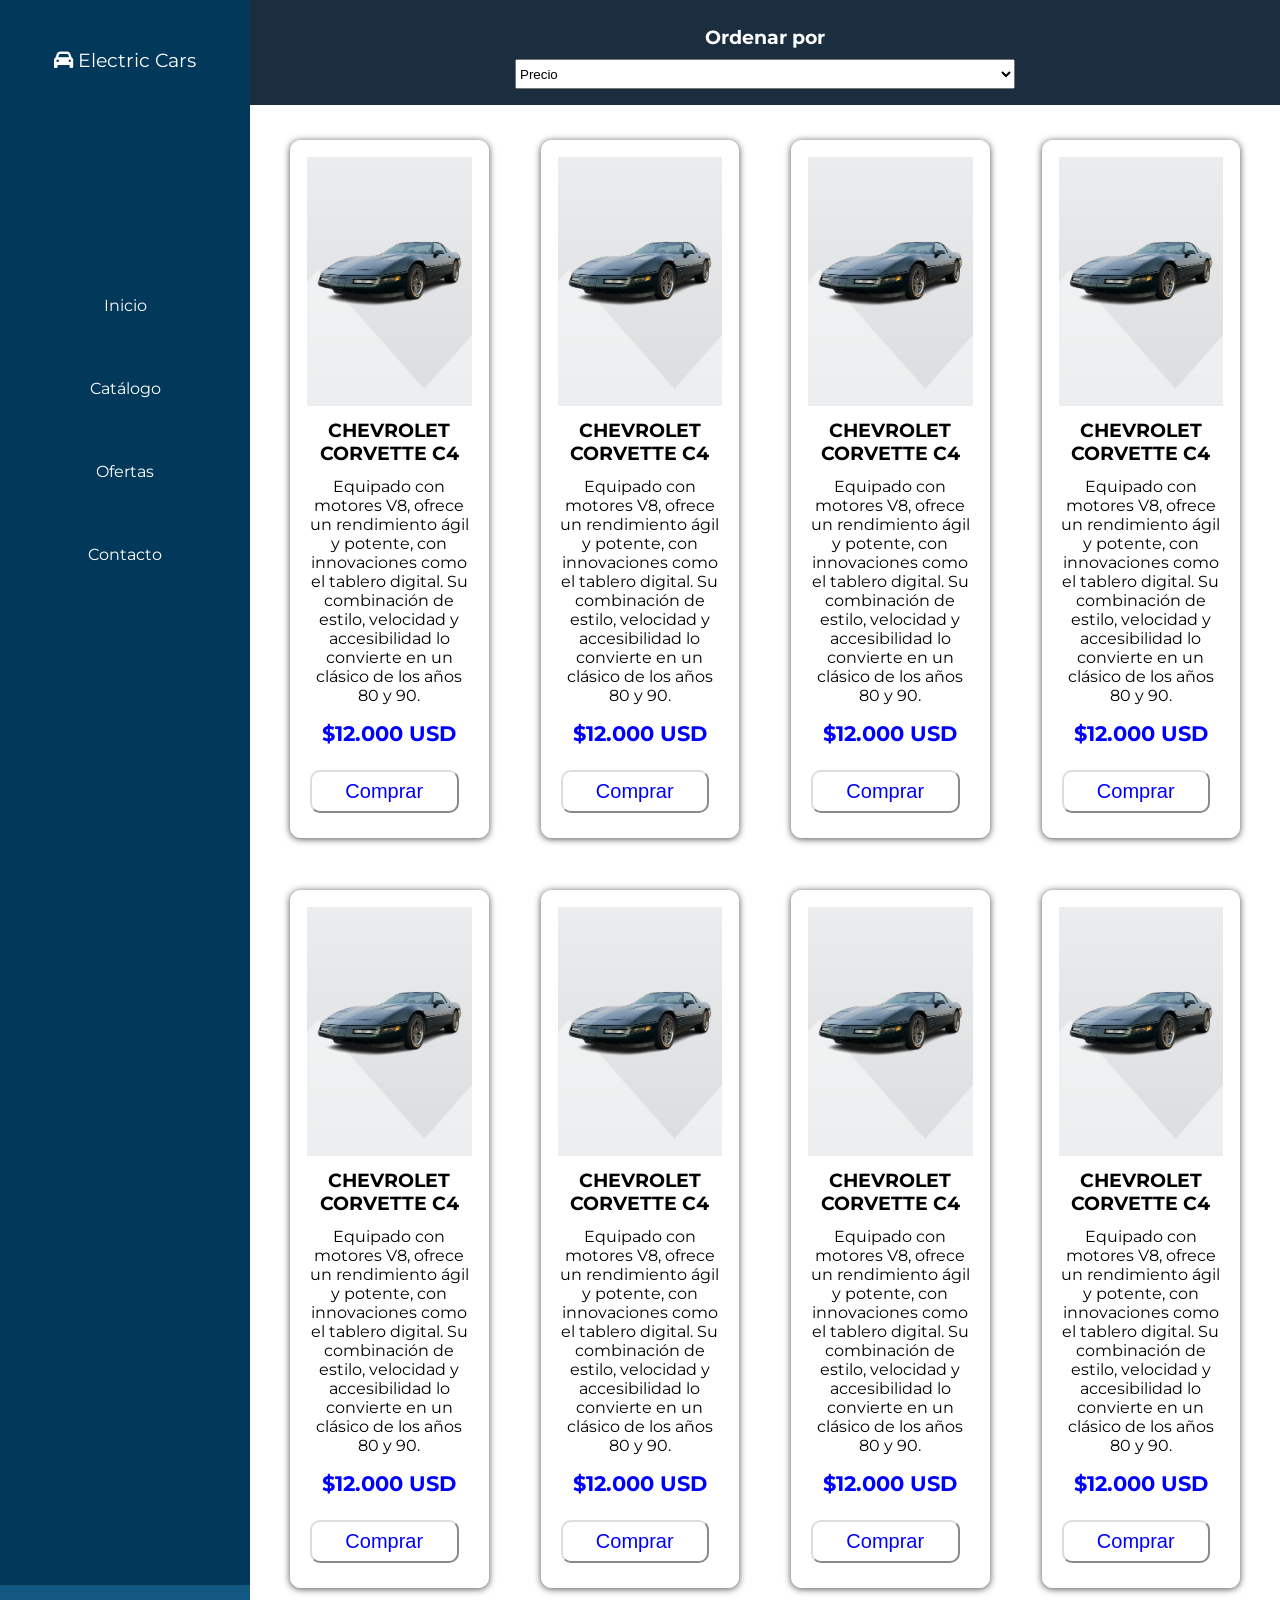
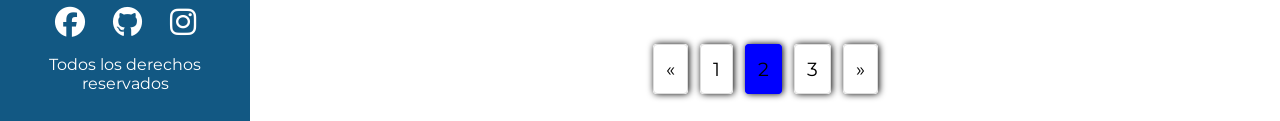
<file: index.html>
<!DOCTYPE html>
<html lang="en">

<head>
    <meta charset="UTF-8">
    <meta name="viewport" content="width=device-width, initial-scale=1.0">
    <title>Electric Car Store</title>
    <link rel="stylesheet" href="https://cdnjs.cloudflare.com/ajax/libs/font-awesome/6.7.2/css/all.min.css">
    <link rel="stylesheet" href="./assets/css/style.css">

</head>

<body>
    <div class="grid-container">

        <!-- Sidebar -->

        <aside class="sidebar">
            <div class="sidebar-title">
                <i class="fa-solid fa-car"></i>
                Electric Cars
            </div>

            <div class="menu">
                <li><a href="#">Inicio</li></a>
                <li><a href="#">Catálogo</li></a>
                <li><a href="#">Ofertas</li></a>
                <li><a href="#">Contacto</li></a>
            </div>

            <div class="menu-bars">
                <a href="#"><i class="fa-solid fa-bars"></i></a>
            </div>

        </aside>


        <!-- Header -->

        <header class="header">

            <div class="filter">
                <label>
                    <h3>Ordenar por</h3>
                </label>

                <select class="select">
                    <option value="Precio">Precio</option>
                    <option value="Marca">Marca</option>
                    <option value="Disponibilidad">Disponibilidad</option>
                </select>
            </div>

        </header>

        <!-- Main -->

        <main class="main">

            <div class="card-container">

                <div class="card">
                    <img src="./assets/imgs/corvettemj.jpg">
                    <h3>CHEVROLET CORVETTE C4   </h3>
                    <p class="description">Equipado con motores V8, ofrece un rendimiento ágil y potente, con innovaciones como el tablero
                        digital. Su combinación de estilo, velocidad y accesibilidad lo convierte en un clásico de los
                        años 80 y 90.</p>
                    <p class="value">$12.000 USD</p>
                    <button class="see-more">
                        <a href="#">Comprar</a>
                    </button>
                </div>

                <div class="card">
                    <img src="./assets/imgs/corvettemj.jpg">
                    <h3>CHEVROLET CORVETTE C4   </h3>
                    <p class="description">Equipado con motores V8, ofrece un rendimiento ágil y potente, con innovaciones como el tablero
                        digital. Su combinación de estilo, velocidad y accesibilidad lo convierte en un clásico de los
                        años 80 y 90.</p>
                    <p class="value">$12.000 USD</p>
                    <button class="see-more">
                        <a href="#">Comprar</a>
                    </button>
                </div>

                <div class="card">
                    <img src="./assets/imgs/corvettemj.jpg">
                    <h3>CHEVROLET CORVETTE C4   </h3>
                    <p class="description">Equipado con motores V8, ofrece un rendimiento ágil y potente, con innovaciones como el tablero
                        digital. Su combinación de estilo, velocidad y accesibilidad lo convierte en un clásico de los
                        años 80 y 90.</p>
                    <p class="value">$12.000 USD</p>
                    <button class="see-more">
                        <a href="#">Comprar</a>
                    </button>
                </div>

                <div class="card">
                    <img src="./assets/imgs/corvettemj.jpg">
                    <h3>CHEVROLET CORVETTE C4   </h3>
                    <p class="description">Equipado con motores V8, ofrece un rendimiento ágil y potente, con innovaciones como el tablero
                        digital. Su combinación de estilo, velocidad y accesibilidad lo convierte en un clásico de los
                        años 80 y 90.</p>
                    <p class="value">$12.000 USD</p>
                    <button class="see-more">
                        <a href="#">Comprar</a>
                    </button>
                </div>

                <div class="card">
                    <img src="./assets/imgs/corvettemj.jpg">
                    <h3>CHEVROLET CORVETTE C4   </h3>
                    <p class="description">Equipado con motores V8, ofrece un rendimiento ágil y potente, con innovaciones como el tablero
                        digital. Su combinación de estilo, velocidad y accesibilidad lo convierte en un clásico de los
                        años 80 y 90.</p>
                    <p class="value">$12.000 USD</p>
                    <button class="see-more">
                        <a href="#">Comprar</a>
                    </button>
                </div>

                <div class="card">
                    <img src="./assets/imgs/corvettemj.jpg">
                    <h3>CHEVROLET CORVETTE C4   </h3>
                    <p class="description">Equipado con motores V8, ofrece un rendimiento ágil y potente, con innovaciones como el tablero
                        digital. Su combinación de estilo, velocidad y accesibilidad lo convierte en un clásico de los
                        años 80 y 90.</p>
                    <p class="value">$12.000 USD</p>
                    <button class="see-more">
                        <a href="#">Comprar</a>
                    </button>
                </div>

                <div class="card">
                    <img src="./assets/imgs/corvettemj.jpg">
                    <h3>CHEVROLET CORVETTE C4   </h3>
                    <p class="description">Equipado con motores V8, ofrece un rendimiento ágil y potente, con innovaciones como el tablero
                        digital. Su combinación de estilo, velocidad y accesibilidad lo convierte en un clásico de los
                        años 80 y 90.</p>
                    <p class="value">$12.000 USD</p>
                    <button class="see-more">
                        <a href="#">Comprar</a>
                    </button>
                </div>

                <div class="card">
                    <img src="./assets/imgs/corvettemj.jpg">
                    <h3>CHEVROLET CORVETTE C4   </h3>
                    <p class="description">Equipado con motores V8, ofrece un rendimiento ágil y potente, con innovaciones como el tablero
                        digital. Su combinación de estilo, velocidad y accesibilidad lo convierte en un clásico de los
                        años 80 y 90.</p>
                    <p class="value">$12.000 USD</p>
                    <button class="see-more">
                        <a href="#">Comprar</a>
                    </button>
                </div>

            </div>

            <!-- Pagination -->

            <div class="pagination">
                <a href="#" class="arrow">&laquo;</a>
                <a href="#" class="number">1</a>
                <a href="#" class="number-active">2</a>
                <a href="#" class="number">3</a>
                <a href="#" class="arrow">&raquo;</a>
            </div>
        </main>


        <!-- Footer -->

        <footer class="footer">
            <div class="social-media">

                <a href="#">
                    <i class="fa-brands fa-facebook"></i>
                </a>

                <a href="https://github.com/Kvvnor" target="_blank">
                    <i class="fa-brands fa-github"></i>
                </a>

                <a href="https://www.instagram.com/kvvnor" target="_blank">
                    <i class="fa-brands fa-instagram"></i>
                </a>
            </div>

            <div class="footer-text">
                Todos los derechos reservados
            </div>
        </footer>

    </div>

</body>

</html>
</file>
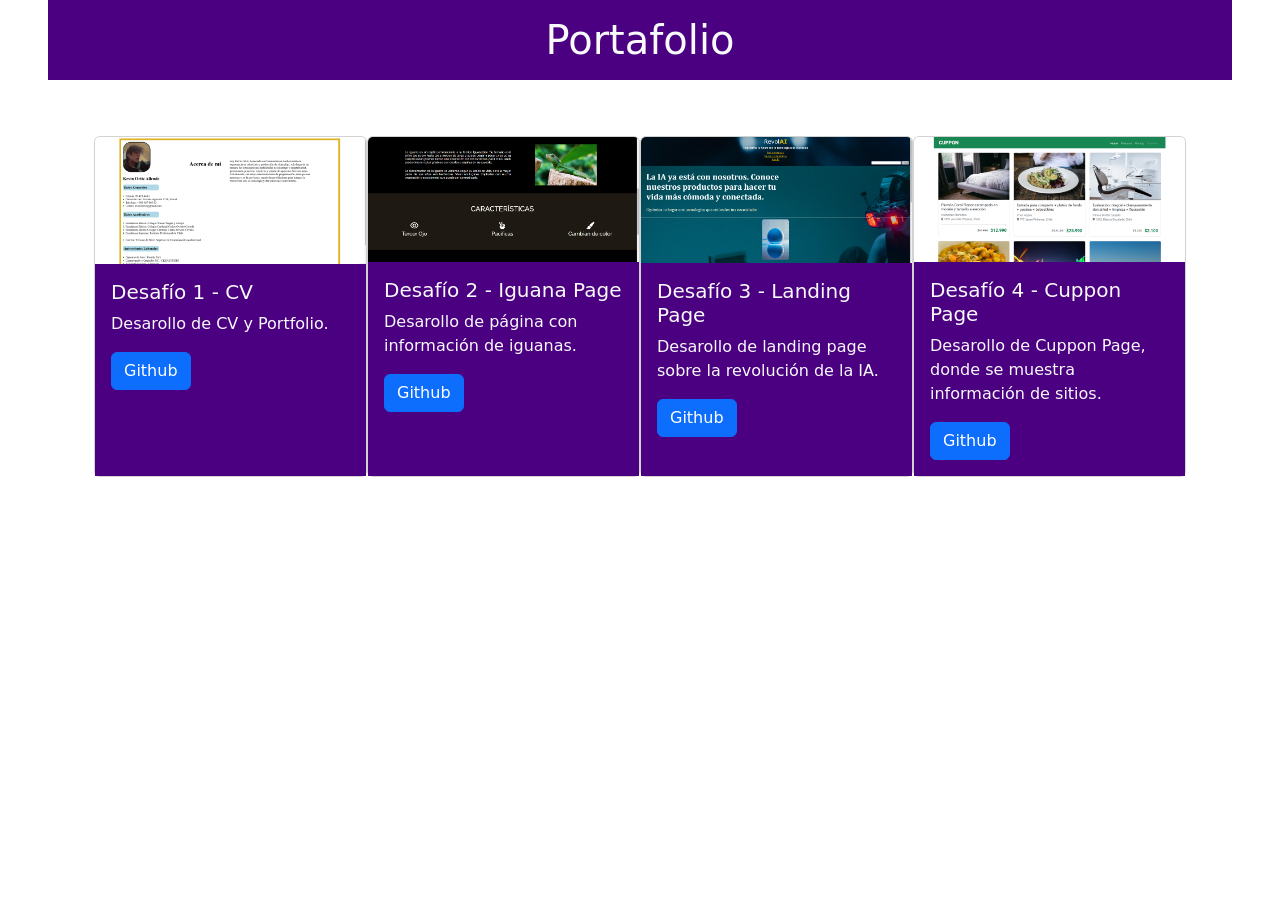
<file: portfolio.html>
<!DOCTYPE html>
<html lang="es">
<head>
    <meta charset="UTF-8">
    <meta name="viewport" content="width=device-width, initial-scale=1.0">
    <link rel="stylesheet" href="https://cdn.jsdelivr.net/npm/bootstrap@5.3.3/dist/css/bootstrap.min.css">
    <link rel="stylesheet" href="./assets/css/style2.css">
    <title>Prueba 1 - Portafolio</title>
</head>

<body>
    <header>
        <h1 class="text-light p-3 mx-5 d-flex justify-content-center">Portafolio</h1>
    </header>

    <main class="container d-flex justify-content-center">
        <div class="container">

            <div class="my-5 card" style="width: 18rem;">
                <img src="./assets/imgs/desafío1.png" class="card-img-top" alt="...">
                <div class="card-body">
                    <h5 class="card-title text-light">Desafío 1 - CV</h5>
                    <p class="card-text text-light">Desarollo de CV y Portfolio.</p>
              <a href="#" class="btn btn-primary">Github</a>
            </div>
          </div>
          
          <div class="my-5 card" style="width: 18rem;">
              <img src="./assets/imgs/desafío2.png" class="card-img-top" alt="...">
              <div class="card-body">
                  <h5 class="card-title text-light">Desafío 2 - Iguana Page</h5>
                      <p class="card-text text-light">Desarollo de página con información de iguanas.</p>
                      <a href="#" class="btn btn-primary">Github</a>
                    </div>
                </div>
                
                <div class="my-5 card" style="width: 18rem;">
                    <img src="./assets/imgs/desafío3.png" class="card-img-top" alt="...">
                    <div class="card-body">
                        <h5 class="card-title text-light">Desafío 3 - Landing Page</h5>
                        <p class="card-text text-light">Desarollo de landing page sobre la revolución de la IA.</p>
                        <a href="#" class="btn btn-primary">Github</a>
                    </div>
                </div>
                
                <div class="my-5 card" style="width: 18rem;">
            <img src="./assets/imgs/desafío4.png" class="card-img-top" alt="...">
            <div class="card-body">
                <h5 class="card-title text-light">Desafío 4 - Cuppon Page</h5>
                <p class="card-text text-light">Desarollo de Cuppon Page, donde se muestra información de sitios.</p>
                <a href="#" class="btn btn-primary">Github</a>
            </div>
        </div>
    </div>
        
    </main>

    
</body>
</html>
</file>
<file: assets/css/style.css>
@import url('https://fonts.googleapis.com/css2?family=Boldonse&family=Montserrat:ital,wght@0,100..900;1,100..900&family=Roboto:ital,wght@0,100..900;1,100..900&display=swap');


* {
    margin: 0;
    padding: 0;
    box-sizing: border-box;
}



body {
    font-family: "Montserrat";
}

/* Grid-template-areas */

.grid-container {
    display: grid;
    grid-template-columns: 250px auto;
    grid-template-rows: auto 1fr auto;
    grid-template-areas:
        "sidebar header"
        "sidebar main"
        "footer main";
    min-height: 100vh;
    width: 100%;
}

/* Sidebar */

.sidebar {
    grid-area: sidebar;
    background-color: #023859;
    padding: 1rem;
    color: white;
    list-style-type: none;
    display: flex;
    flex-direction: column;
    align-items: center;
}

.sidebar-title {
    margin: 2rem;
    font-size: 1.2rem;
}

.menu {
    padding: 10rem;
    display: flex;
    flex-direction: column;
    align-items: center;
}

.menu li {
    padding: 2rem;
}

.menu a {
    text-decoration: none;
    color: white;
}

.menu a:hover {
    color: #a9a8a8;
    transition: 0.3s ease-out;
}

.menu-bars {
    display: none;
}

/* Header */

.header {
    grid-area: header;
    background-color: #1A2E40;
    padding: 1rem;
    text-align: center;
}

.filter h3 {
    color: white;
    margin: 10px;
}

.header .select {
    width: 500px;
    height: 30px;
}

/* Main */

.main {
    grid-area: main;
    background-color: white;
    padding: 1.5rem;
    overflow-y: auto;
}

/* Main areas */

.main .card-container {
    grid-area: main;
    display: grid;
    grid-template-areas:
        'cards'
        'pagination';
}

.main .card-container {
    grid-area: cards;
    display: grid;
    grid-template-columns: repeat(4, 1fr);
    gap: 20px;
}

.main .card-container {
    grid-area: pagination;
}


/* Cards */

.main .card {
    display: flex;
    flex-direction: column;
    border: 1px solid white;
    border-radius: 10px;
    padding: 1rem;
    margin: 1rem;
    box-shadow: 0px 1px 7px rgb(76, 76, 76);
    gap: 6px;
    background-color: white;
    text-align: center;
    transition: transform 0.3s ease;
    transform: translateY(-5px);
}

.card:hover {
    transition: transform 0.3s ease;
    transform: translateY(5px);
}

.main .card img {
    width: 100%;
}

.card h3 {
    margin: 0.4rem;
}

.card .value {
    font-weight: bold;
    font-size: 1.3rem;
    color: blue;
    margin: 10px;
}

.see-more a {
    text-decoration: none;
    color: blue;
}

.see-more {
    padding: 0.5rem;
    margin: 0.5rem;
    border-radius: 10px;
    border-color: #ddd;
    background-color: #fff;
    font-size: 20px;
    transition: transform 0.3s ease;
    transform: translateX(-5px);
}

.see-more:hover {
    transition: transform 0.3s ease;
    transform: translateX(5px);
}

/* Pagination */

.pagination {
    margin-top: 2rem;
    background-color: white;
    text-align: center;
    padding: 1rem;
}

.pagination a {
    text-decoration: none;
    padding: 12px;
    margin: 4px;
    border: 1px solid #ddd;
    box-shadow: 1px 0px 7px;
    border-radius: 4px;
    font-size: larger;
    color: black;
    background-color: white;
}

.pagination a:hover {
    color: aqua;
    transition: 0.2s;
}

.pagination .number-active {
    background-color: blue;
    border-color: blue;
}

/* Footer */

.footer {
    grid-area: footer;
    background-color: #125883;
    padding: 1rem;
    text-align: center;
    color: white;
}

.footer .social-media {
    display: flex;
    justify-content: center;
    font-size: 30px;
    gap: 1rem;
}

.social-media i {
    margin: 6px;
    color: white;
}

.social-media i:hover {
    color: #6d6d6d;
    transition: 0.3s ease-out;
}

.footer-text {
    margin: 12px;
}

/* Medias */

@media (max-width: 576px) {
    .grid-container {
        grid-template-columns: 1fr;
        grid-template-rows: auto auto 1fr auto;
        grid-template-areas: 
        "sidebar"
        "header"
        "main"
        "footer";
    }


    .sidebar {
        display: flex;
        flex-direction: row;
        align-items: center;
        justify-content: space-between;
        padding: 1rem 3rem; 
    }

    .sidebar-title {
        font-size: 24px;
    }

    .menu {
        display: none;
    }

   .menu-bars {
        display: contents;
        font-size: 25px;
    }

    .menu-bars a {
        text-decoration: none;
        color: white;
    }
    .menu-bars a:hover {
        transition: 0.3s ease;
        color: #6d6d6d ;
    }

    .header .select {
        width: 450px;

    }

    .main .card-container{
        grid-template-columns: 1fr;
    }
}
</file>
<file: assets/css/style2.css>
header h1 {
    background-color: indigo;
}

.card-body {
    background-color: indigo;
}

footer p {
    background-color: #41059b;
}


.container {
    display: flex;
    justify-content: space-between;
}
</file>
